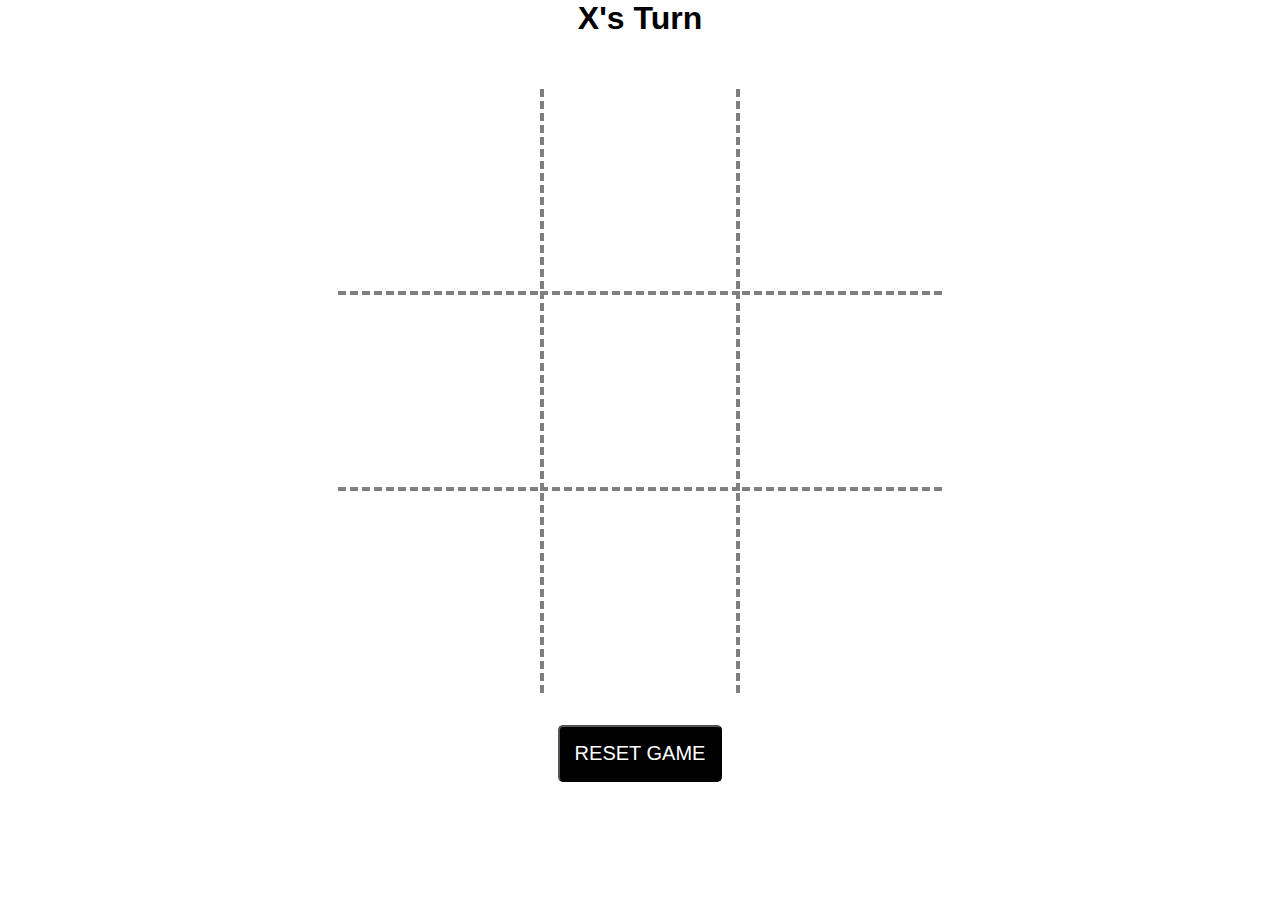
<file: week2/4_thursday/tic-tac-toe-solutions/index.html>
<!DOCTYPE html>
<html lang="en">
<head>
  <meta charset="UTF-8">
  <title>Tic Tac Toe</title>
  <link rel="stylesheet" href="styles.css">
  <script defer src="app.js"></script>
</head>
<body>
  <h1></h1>
  <table>
    <tr>
      <td id="sq0"><div></div></td>
      <td id="sq1"><div></div></td>
      <td id="sq2"><div></div></td>
    </tr>
    <tr>
      <td id="sq3"><div></div></td>
      <td id="sq4"><div></div></td>
      <td id="sq5"><div></div></td>
    </tr>
    <tr>
      <td id="sq6"><div></div></td>
      <td id="sq7"><div></div></td>
      <td id="sq8"><div></div></td>
    </tr>
  </table>
  <button>RESET GAME</button>
</body>
</html>
</file>
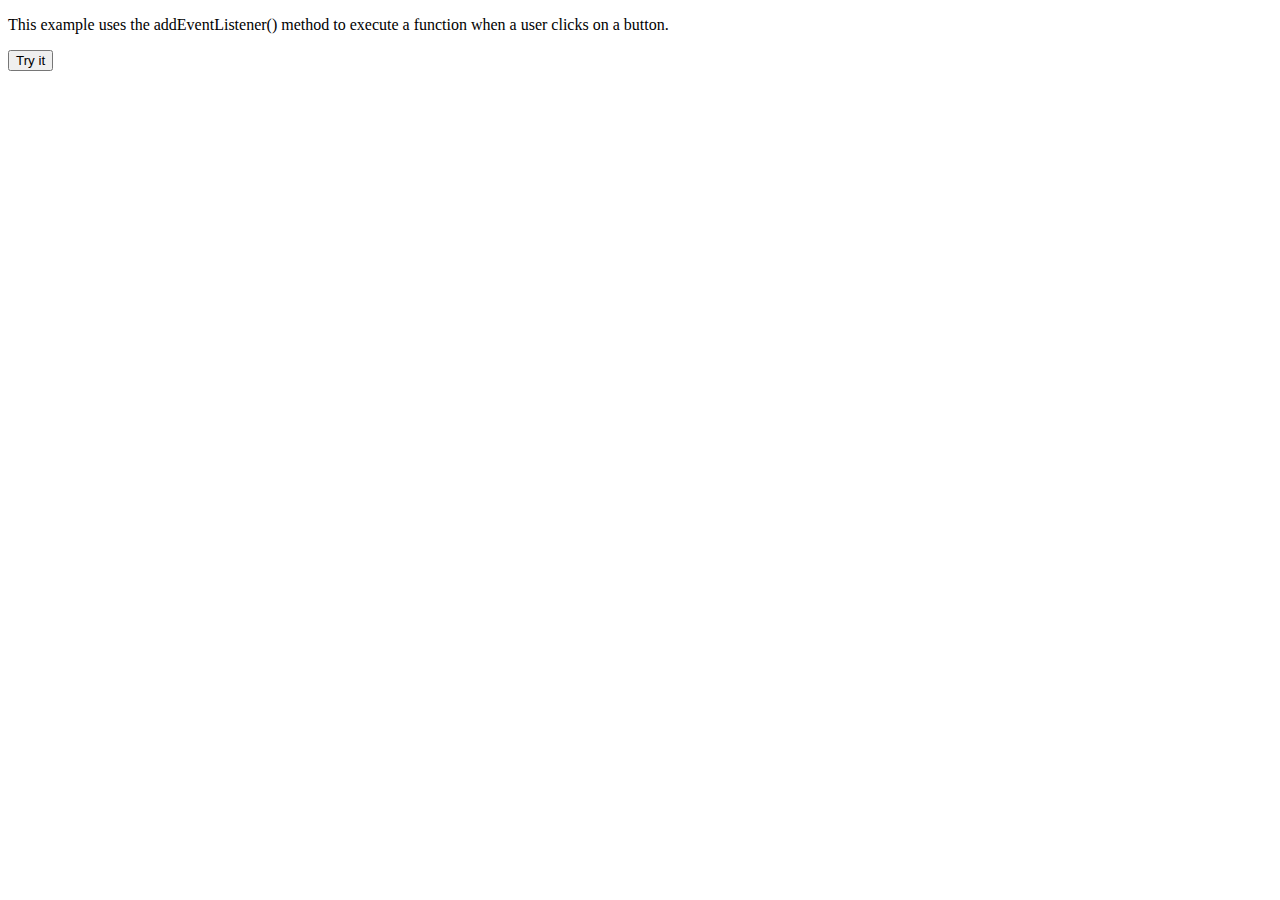
<file: week2/1_monday/example.html>
<!DOCTYPE html>
<html>
<body>

<p>This example uses the addEventListener() method to execute a function when a user clicks on a button.</p>

<button id="myBtn">Try it</button>

<script>
document.getElementById("myBtn").addEventListener("click", myFunction);

function myFunction() {
    alert ("Hello World!");
}
</script>

</body>
</html>
</file>
<file: week2/4_thursday/tic-tac-toe-solutions/styles.css>
html, body {
  margin: 0;
}

* {
  box-sizing: border-box;
  font-family: helvetica;
}

body {
  display: flex;
  flex-direction: column;
  justify-content: center;
  align-items: center;
}

h1 {
  margin-top: 0;
  margin-bottom: 50px;
}

td {
  height: 200px;
  width: 200px;
}

td div {
  border-radius: 50%;
  font-size: 100px;
  margin: 0 auto;
  pointer-events: none;
  text-align: center;
  width: 100%;
}

tr td:nth-child(2) {
  border-left: 4px dashed grey;
  border-right: 4px dashed grey;
}

tr:nth-child(2) td {
  border-top: 4px dashed grey;
  border-bottom: 4px dashed grey;
}

button {
  margin-top: 30px;
  padding: 15px;
  background-color: black;
  color: white;
  border-radius: 5px;
  font-size: 20px;
}

button:hover {
  background-color: white;
  color: black;
}
</file>
